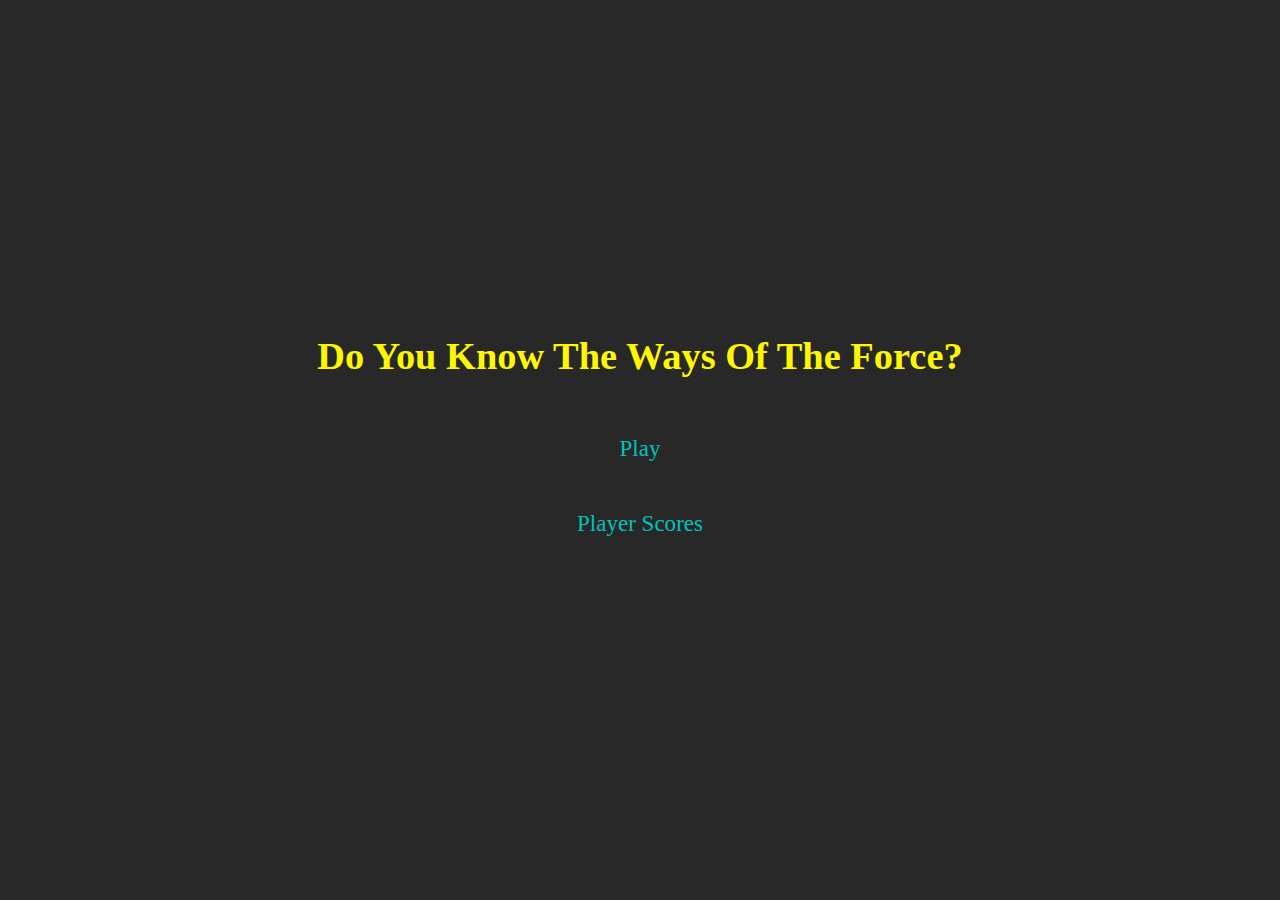
<file: index.html>
<!DOCTYPE html>
<html lang="en">
<head>
    <meta charset="UTF-8">
    <meta name="viewport" content="width=device-width, initial-scale=1.0">
    <title>Home Page</title>
    <link rel="stylesheet" href="style.css"> 
</head>
<body>

<div class="container">
    <div id="home" class="flex-column flex-center">
    <h1>Do You Know The Ways Of The Force?</h1>
    <a href="game.html" class="btn">Play</a>
    <a href="highscores.html" id="highscore-btn" class="btn">Player Scores</a>
    </div> 
</div>
    
</body>
</html>
</file>
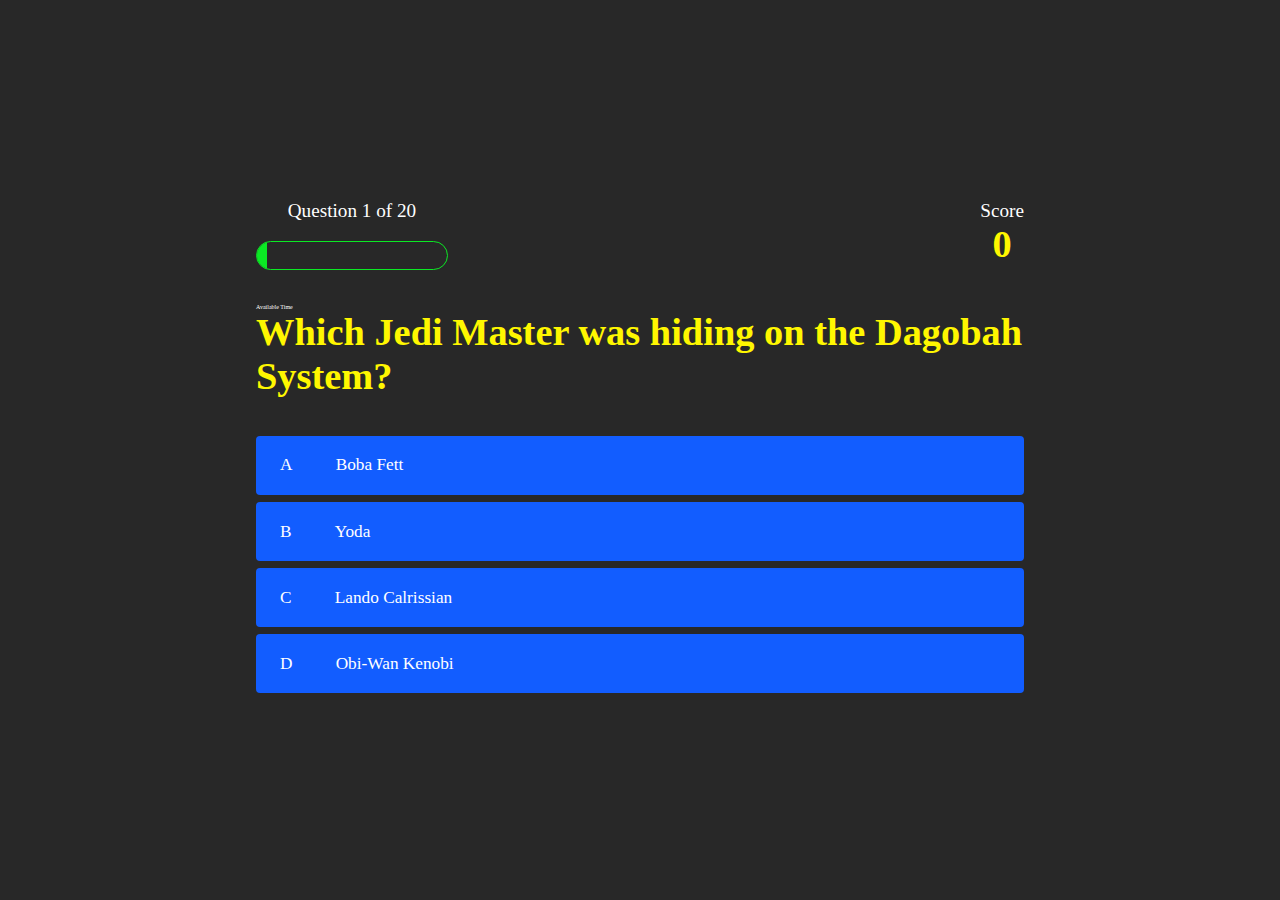
<file: game.html>
<!DOCTYPE html>
<html lang="en">
<head>
    <meta charset="UTF-8">
    <meta name="viewport" content="width=device-width, initial-scale=1.0">
    <title>Quiz Page</title>
    <link rel="stylesheet" href="style.css">
    <link rel="stylesheet" href="game.css">
</head>
<body>

<div class="container">
    <div id="game" class="justify-center flex_column">
        <div id="hud">
            <div class="hud-item">
                <p id="progressText" class="hud-prefix">
                    Question
                </p>
                <div id="progressBar">
                    <div id="progressBarFull"></div>
                </div>
            </div>
            <div class="hud-item">
                <p class="hud-prefix">
                    Score
                </p>
                <h1 class="hud-main-text" id="score">
                    0
                </h1>
            </div>
        </div>
        <div class="col text-right">
            <p class="mb-0" id="timeP">
              Available Time <strong><span id="timeSpan"></span></strong>
            </p>
          </div>
        <!--<span id="iTimeShow">Time Remaining: </span><br/><span id='timer' style="font-size:25px;"></span></h4> -->
        <!--question in here-->
        <h1 id="question">Question</h1>
        <div class="choice-container">
            <p class="choice-prefix">A</p>
            <p class="choice-text" data-number="1">Choice 1</p>
        </div>
        <div class="choice-container">
            <p class="choice-prefix">B</p>
            <p class="choice-text" data-number="2">Choice 2</p>
        </div> 
        <div class="choice-container">
            <p class="choice-prefix">C</p>
            <p class="choice-text" data-number="3">Choice 3</p>
        </div>
        <div class="choice-container">
            <p class="choice-prefix">D</p>
            <p class="choice-text" data-number="4">Choice 4</p>
        </div>
    </div>
</div>
<script src="script.js"></script>
    
</body>
</html>
</file>
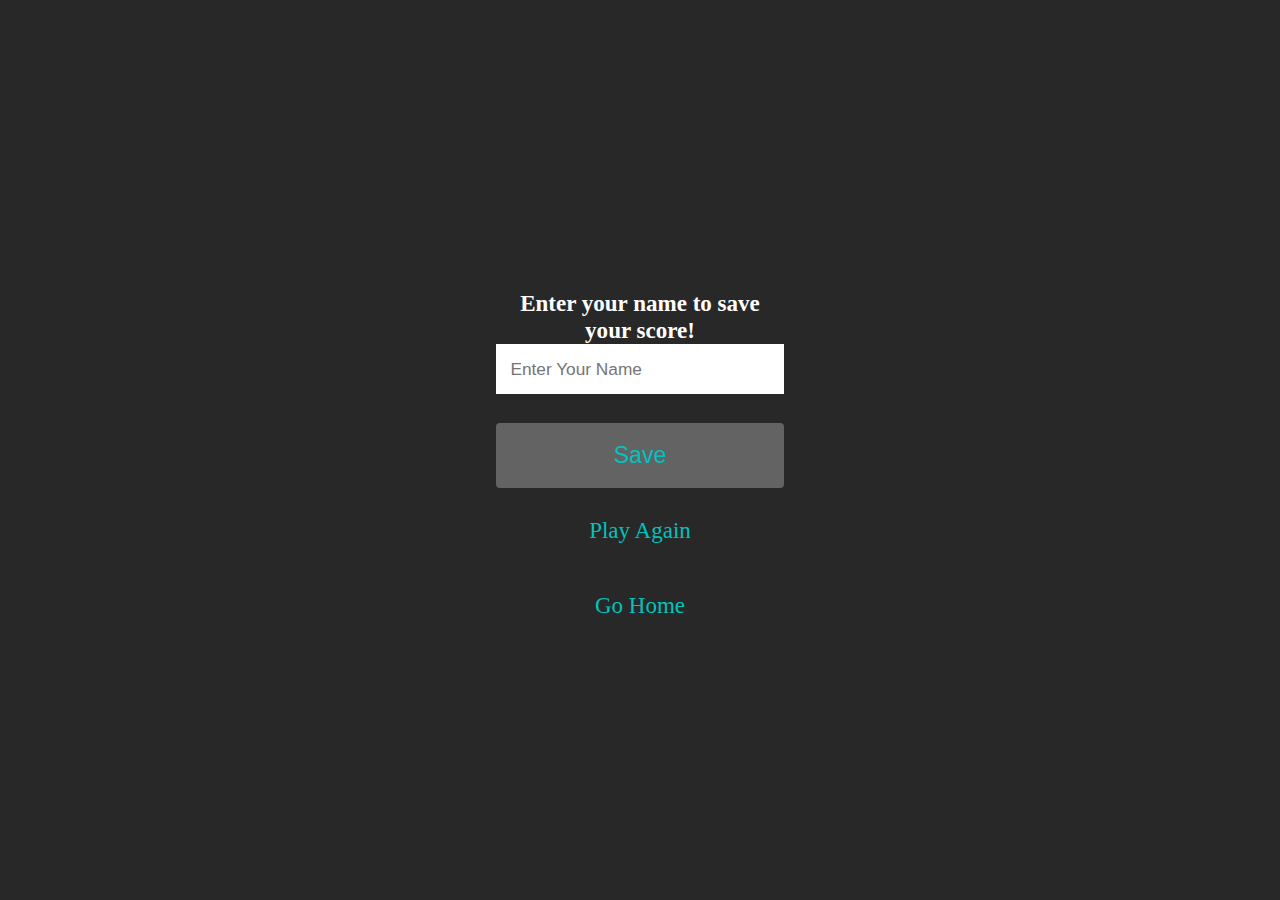
<file: gameover.html>
<!DOCTYPE html>
<html lang="en">
<head>
    <meta charset="UTF-8">
    <meta name="viewport" content="width=device-width, initial-scale=1.0">
    <title>Document</title>
    <link rel="stylesheet" href="style.css">
</head>
<body>
    <div class="container">
        <div id="end" class="flex-center flex-column">
            <h1 id="finalScore">0</h1>
            <form class="end-form-container">
                <h2 id="end-text">Enter your name to save your score!</h2>
            <input type="text" name="name" id="username" placeholder="Enter Your Name">
        <button class="btn" id="saveScoreBtn" type="submit" onClick="saveHighScore(event)" disabled>Save</button>
    </form>
    <a href="game.html" class="btn">Play Again</a>
    <a href="index.html" class="btn">Go Home</a>
        </div>
    </div>
    <script src="gameover.js"></script>
</body>
</html>
</file>
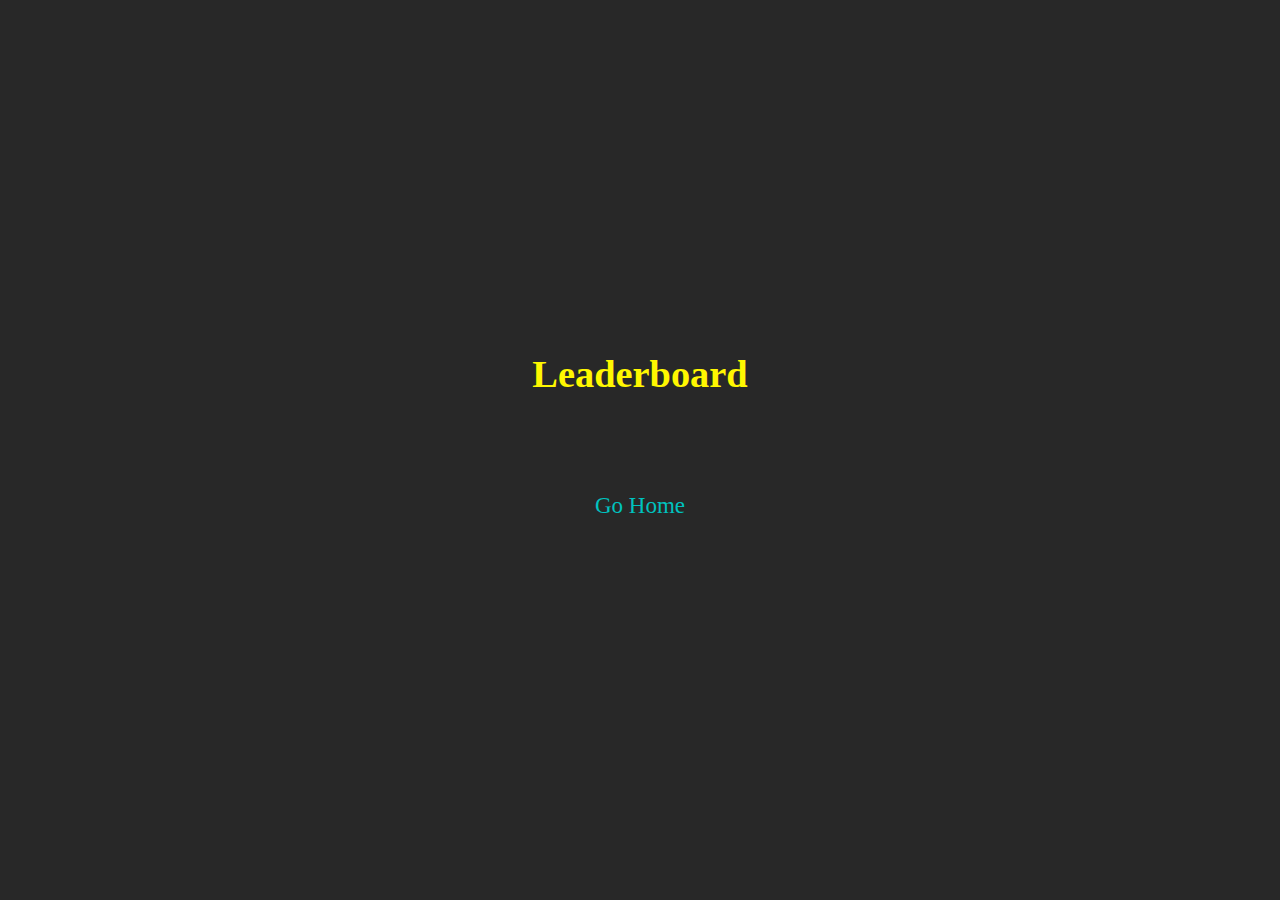
<file: highscores.html>
<!DOCTYPE html>
<html lang="en">
<head>
    <meta charset="UTF-8">
    <meta name="viewport" content="width=device-width, initial-scale=1.0">
    <title>Document</title>
    <link rel="stylesheet" href="style.css">
    <link rel="stylesheet" href="highscores.css">
</head>
<body>
    <div class="container">
        <div id="highScores" class="flex-center flex-column">
            <h1 id="finalScore">Leaderboard</h1>
            <ul id="highScoresList"></ul>
            <a href="index.html" class="btn">Go Home</a> 
        </div>
    </div>
    <script src="highscores.js"></script>
</body>
</html>
</file>
<file: style.css>
:root {
    background-color: rgb(40, 40, 40) 
}
* {
    box-sizing: border-box;
    margin: 0;
    padding: 0;
    font-size: 60%;

}

h1 {
    font-size: 4rem; 
    color: rgb(255, 247, 0);
    margin-bottom: 4rem;
}
.container {
    width: 100vw;
    height: 100vh;
    display: flex;
    justify-content: center;
    align-items: center;
    max-width: 80rem;
    margin: 0 auto; 
    padding: 2rem;
}

.flex-column {
    display: flex;
    flex-direction: column;

}

.flex-center {
    justify-content: center;
    align-items: center;
}

.justify_center {
    justify-content: center;
}

.text-center {
    text-align: center;

}

.hidden {
    display: none;
}

.btn {
    font-size: 2.4rem;
    padding: 2rem 0;
    width: 30rem;
    text-align: center;
    margin-bottom: 1rem;
    text-decoration: none;
    color: rgb(0, 194, 191);
    background: linear-gradient(90deg, rgb(18, 90, 250) 0%, rb(0, 10, 255) 100%);
    border-radius: 4px;
}

.btn:hover {
    cursor: pointer;
    box-shadow: 0 0.4rem 1.4rem 0 rgba(8, 114, 244, 0.6);
    transition: transform 150ms;
    transform: scale(1.04);
}

.btn[disabled]:hover {
    cursor: not-allowed;
    box-shadow: none;
    transform: none;
}

#highscore-btn {
    background: linear-gradient(90deg rgb(255, 247, 9) 0%, rgb(240, 221, 6) 100%); 
}

#highscore-btn:hover {
    box-shadow: 0 0.4rem 1.4rem 0 rgba(255, 255, 0, 0.5)
}

/* game over page here */

.end-form-container {
    width: 100%;
    display: flex;
    flex-direction: column;
     align-items: center;
     max-width: 30rem;

}

input {
    margin-bottom: 1rem;
    width: 20rem;
    padding: 1.5rem;
    font-size: 1.8rem;
    border: none;
    box-shadow: 0 0.1rem 1.4rem 0 rgba(86, 185, 135, 235, 0.5);
}

#username {
    margin-bottom: 3rem;
    width: 100%;
    outline: none;
}

#end-text {
    font-size: 2.4rem;
    color: #fff;
    text-align: center;
}

#saveScoreBtn {
    border: none;
}

.fa-home {
    margin-left: 1rem;
    font-size: 2rem;
    color: rgb(28, 26, 26) 
}
</file>
<file: game.css>
body {
    color: #fff;
}

.choice-container {
    display: flex;
    margin-bottom: 0.8rem;
    width: 100%;
    border-radius: 4px;
    background: rgb(18, 93, 255);
    font-size: 3rem;
    min-width: 80rem;


}

.choice-container:hover {
    cursor: pointer;
    box-shadow: 0 0.4rem 1.4rem 0 rgba(6, 103, 247, 0.5);
    transform: scale(1.02);
    transform: transform 100ms;
}

.choice-prefix {
    padding: 2rem 2.5rem;
    color: white; 
}

.choice-text {
    padding: 2rem;
    width: 100%;
}
.correct {
    background: linear-gradient(32deg, rgba(11,233,36) 0%, rgb(41,233, 111) 100%)
}

.incorrect {
    background: linear-gradient(32deg, rgba(230, 29, 29, 1) 0%, rgb(224, 11, 11, 1) 100%)
}

#hud {
    display: flex;
    justify-content: space-between;
}

.hud-prefix {
    text-align: center;
    font-size: 2rem;
}

.hud-main-text {
    text-align: center;
}

#progressBar {
    width: 20rem;
    height: 3rem;
    border: 0.2rem solid rgb(11, 233, 36); 
    margin-top: 2rem;
    border-radius: 50px;
    overflow: hidden;
}

#progressBarFull {
    height: 100%;
    background:rgb(11, 233, 36);
    width: 0%; 
}

@media screen and (max-width: 786px) {
    .choice-container {
        min-width: 40rem;
    }
}
</file>
<file: highscores.css>
body {
    color: #fff;

}

#highScoresList {
    list-style: none;
    margin-bottom: 4rem;
}

.high-score {
    font-size: 2.8rem;
    margin-bottom: 0.5rem; 
}
</file>
